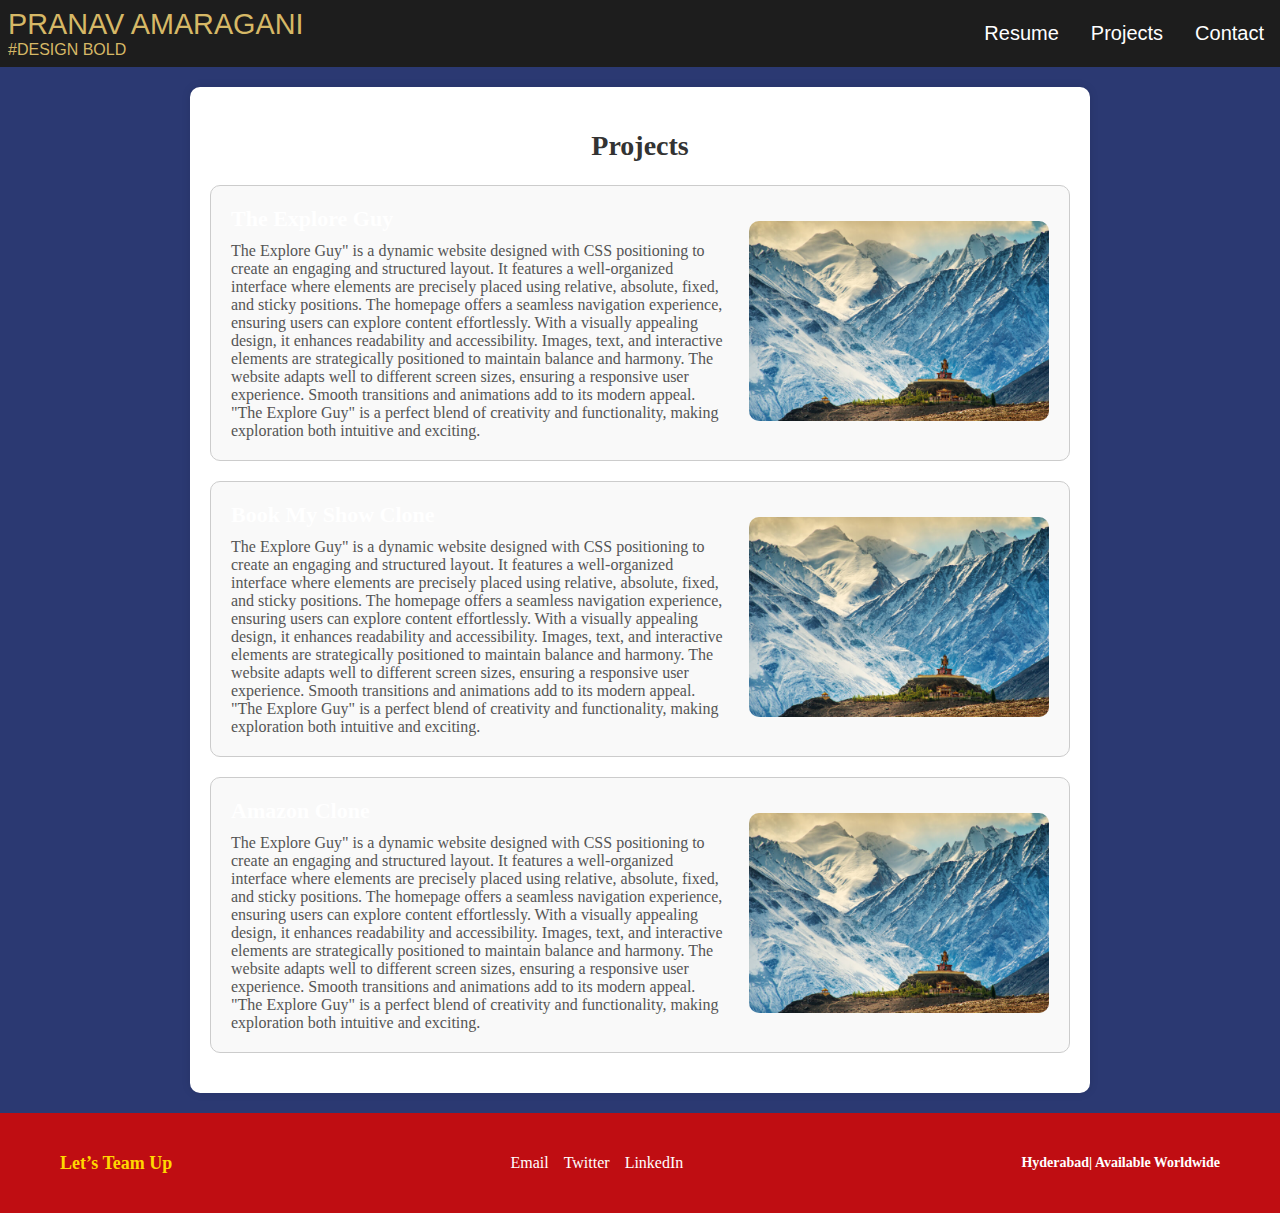
<file: pranav/projects.html>
<!DOCTYPE html>
<html lang="en">
<head>
    <meta charset="UTF-8">
    <meta name="viewport" content="width=device-width, initial-scale=1.0">
    <title>Project</title>
    <link rel="stylesheet" href="./projects.css">
</head>
<body>
    <nav class="navbar">
        <div class="logo">
            <nav class="name"><a href="./index.html">PRANAV AMARAGANI</a></nav>
            <nav class="bold">#DESIGN BOLD</nav>
        </div>
        <a href="#" class="toggle-button">
            <svg xmlns="http://www.w3.org/2000/svg" viewBox="0 0 100 100" width="40" height="40">
                <circle cx="50" cy="50" r="45" fill="#D4AF37" stroke="black" stroke-width="2"/>
                <path d="M10,50 Q50,10 90,50" stroke="black" stroke-width="3" fill="none"/>
                <path d="M10,50 Q50,90 90,50" stroke="black" stroke-width="3" fill="none"/>
                <path d="M30,50 Q50,30 70,50" stroke="black" stroke-width="2" fill="none"/>
                <path d="M30,50 Q50,70 70,50" stroke="black" stroke-width="2" fill="none"/>
              </svg>
              
              
        </a>
        <div class="nav-links">
            <ul>
                <li><a href="#">Resume</a></li>
                <li><a href="#">Projects</a></li>
                <li><a href="#">Contact</a></li>
            </ul>
        </div>
    </nav>
    <main>
        <div class="projects">
            <h2>Projects</h2>
            <div class="projects-section">

                <div class="description">
                    <div class="project-title">
                        The Explore Guy
                    </div>
                    <div class="about-proj">
                        The Explore Guy" is a dynamic website designed with CSS positioning to create an engaging and structured layout. It features a well-organized interface where elements are precisely placed using relative, absolute, fixed, and sticky positions. The homepage offers a seamless navigation experience, ensuring users can explore content effortlessly. With a visually appealing design, it enhances readability and accessibility. Images, text, and interactive elements are strategically positioned to maintain balance and harmony. The website adapts well to different screen sizes, ensuring a responsive user experience. Smooth transitions and animations add to its modern appeal. "The Explore Guy" is a perfect blend of creativity and functionality, making exploration both intuitive and exciting.
                    </div>
                </div>
                <div class="image">
                    <img src="./ladakh.jpg" alt="ladakh">
                </div>
            </div>

            <div class="projects-section">

                <div class="description">
                    <div class="project-title">
                        Book My Show Clone
                    </div>
                    <div class="about-proj">
                        The Explore Guy" is a dynamic website designed with CSS positioning to create an engaging and structured layout. It features a well-organized interface where elements are precisely placed using relative, absolute, fixed, and sticky positions. The homepage offers a seamless navigation experience, ensuring users can explore content effortlessly. With a visually appealing design, it enhances readability and accessibility. Images, text, and interactive elements are strategically positioned to maintain balance and harmony. The website adapts well to different screen sizes, ensuring a responsive user experience. Smooth transitions and animations add to its modern appeal. "The Explore Guy" is a perfect blend of creativity and functionality, making exploration both intuitive and exciting.
                    </div>
                </div>
                <div class="image">
                    <img src="./ladakh.jpg" alt="ladakh">
                </div>
            </div>

            <div class="projects-section">

                <div class="description">
                    <div class="project-title">
                        Amazon Clone
                    </div>
                    <div class="about-proj">
                        The Explore Guy" is a dynamic website designed with CSS positioning to create an engaging and structured layout. It features a well-organized interface where elements are precisely placed using relative, absolute, fixed, and sticky positions. The homepage offers a seamless navigation experience, ensuring users can explore content effortlessly. With a visually appealing design, it enhances readability and accessibility. Images, text, and interactive elements are strategically positioned to maintain balance and harmony. The website adapts well to different screen sizes, ensuring a responsive user experience. Smooth transitions and animations add to its modern appeal. "The Explore Guy" is a perfect blend of creativity and functionality, making exploration both intuitive and exciting.
                    </div>
                </div>
                <div class="image">
                    <img src="./ladakh.jpg" alt="ladakh">
                </div>
            </div>

        </div>
    </main>
    <footer class="footer">
        <div class="footer-content">
            <div class="footer-text">Let’s Team Up</div>
                <div class="footer-links">
                    <a href="pranavamaragani503@gmail.com"><i class="fa-solid fa-envelope"></i> Email</a>
                    <a href="https://twitter.com/yourTwitter" ><i class="fa-brands fa-twitter"></i> Twitter</a>
                    <a href="https://linkedin.com/in/yourLinkedIn"><i class="fa-brands fa-linkedin"></i> LinkedIn</a>
            </div>
                <div class="footer-location">Hyderabad| Available Worldwide</div>
            </div>
    </footer>

</body>
</html>
</file>
<file: pranav/projects.css>
@import url('https://fonts.googleapis.com/css2?family=Geo:ital@0;1&family=Gidole&family=Poppins:ital,wght@0,100;0,200;0,300;0,400;0,500;0,600;0,700;0,800;0,900;1,100;1,200;1,300;1,400;1,500;1,600;1,700;1,800;1,900&family=Sansita:ital,wght@0,400;0,700;0,800;0,900;1,400;1,700;1,800;1,900&display=swap');
*{
    box-sizing: border-box;
}
body{
    margin: 0;
    padding: 0;
    background-color: #2B3972;
    color:white;
}

.navbar{
    display: flex;
    justify-content: space-between;
    align-items: center;
    background-color:#1d1d1d; ;
    color: white;
  

}

.logo{
    margin: 0.5rem;
}

.logo .name a {
    color: #D6B866;
    font-size: 1.8rem;
    font-family: "Bebas Neue", sans-serif;
    text-decoration: none;
}


.logo .bold{
    color: #D6B866;
    font-size: 16px;
    font-family: "Bebas Neue", sans-serif;
}

.nav-links ul{
    margin: 0;
    padding: 0;
    display: flex;

}

.nav-links li{
    list-style: none;
   
}

.nav-links li a{
    text-decoration: none;
    color: white;
    padding: 1rem;
    display: block;
    font-size: 20px;
    font-family: "Geologica", sans-serif;
    
}

.nav-links li a:hover{
    color: #D4AF37;
}

.nav-links li:hover{
  background-color: #BF0D12;
  border: 1px solid white;
  border-radius: 50px;
}



.toggle-button{
    position:absolute;
    top: .75rem;
    right: 1rem;
    display: none;
    flex-direction: column;
    justify-content: space-between;
}

@media (max-width: 550px){
    .toggle-button{
        display: flex;
    }
    .nav-links{
        display: none;
        width: 100%;
      
    }
    .navbar{
        
        flex-direction: column;
        align-items: flex-start;
    }

    .nav-links ul{
        flex-direction: column;
        width: 100%;
    }

    .nav-links li{
        text-align: center;
    }

    .nav-links li a {
        padding: .5rem 1rem
    }

    .nav-links.active{
        display: flex;
    }
}

.projects {
    max-width: 900px;
    margin: 20px auto;
    padding: 20px;
    background-color: white;
    border-radius: 10px;
    box-shadow: 0 0 10px rgba(0, 0, 0, 0.1);
}

.projects h2 {
    text-align: center;
    font-size: 28px;
    color: #333;
}

.projects-section {
    display: flex;
    align-items: center;
    justify-content: space-between;
    margin: 20px 0;
    padding: 20px;
    border: 1px solid #ccc;
    border-radius: 10px;
    background-color: #f9f9f9;
}

.description {
    flex: 1;
    padding-right: 20px;
}

.project-title {
    font-size: 22px;
    font-weight: bold;
    margin-bottom: 10px;
}

.about-proj {
    font-size: 16px;
    color: #555;
}

.image img {
    width: 300px;
    height: 200px;
    object-fit: cover;
    border-radius: 10px;
}

@media (max-width: 768px) {
    .projects-section {
        flex-direction: column;
        text-align: center;
        padding: 15px;
    }
    
    .description, .image {
        padding-right: 0;
        min-width: 100%;
    }

    .image img {
        max-width: 80%;
        height: auto;
    }
}

@media (max-width: 480px) {
    .projects h2 {
        font-size: 24px;
    }
    
    .project-title {
        font-size: 20px;
    }
    
    .about-proj {
        font-size: 14px;
    }
    
    .projects-section {
        padding: 10px;
    }
    
    .image img {
        max-width: 100%;
        height: auto;
    }
}


.footer {
    width: 100%;
    height: 60px;
    background: #BF0D12;
    color: white;
    display: flex;
    justify-content: center;
    align-items: center;
    padding: 50px 0px;
}

.footer-content {
    width: 100%;
    max-width: 1200px;
    display: flex;
    justify-content: space-between;
    align-items: center;
    padding: 0 20px;
}

.footer-text {
    font-size: 18px;
    font-weight: bold;
    color: #FFD700; 
}

.footer-links {
    display: flex;
    gap: 15px;
}

.footer-links a {
    text-decoration: none;
    color: white;
    font-size: 16px;
    transition: 0.3s;
}

.footer-links a:hover {
    color: #FFD700; 
}

.footer-location {
    font-size: 14px;
    font-weight: bold;
}


@media (max-width: 768px) {
    .footer-content {
        flex-direction: column;
        text-align: center;
        gap: 5px;
    }

    .footer-links {
        flex-direction: column;
    }
}
</file>
